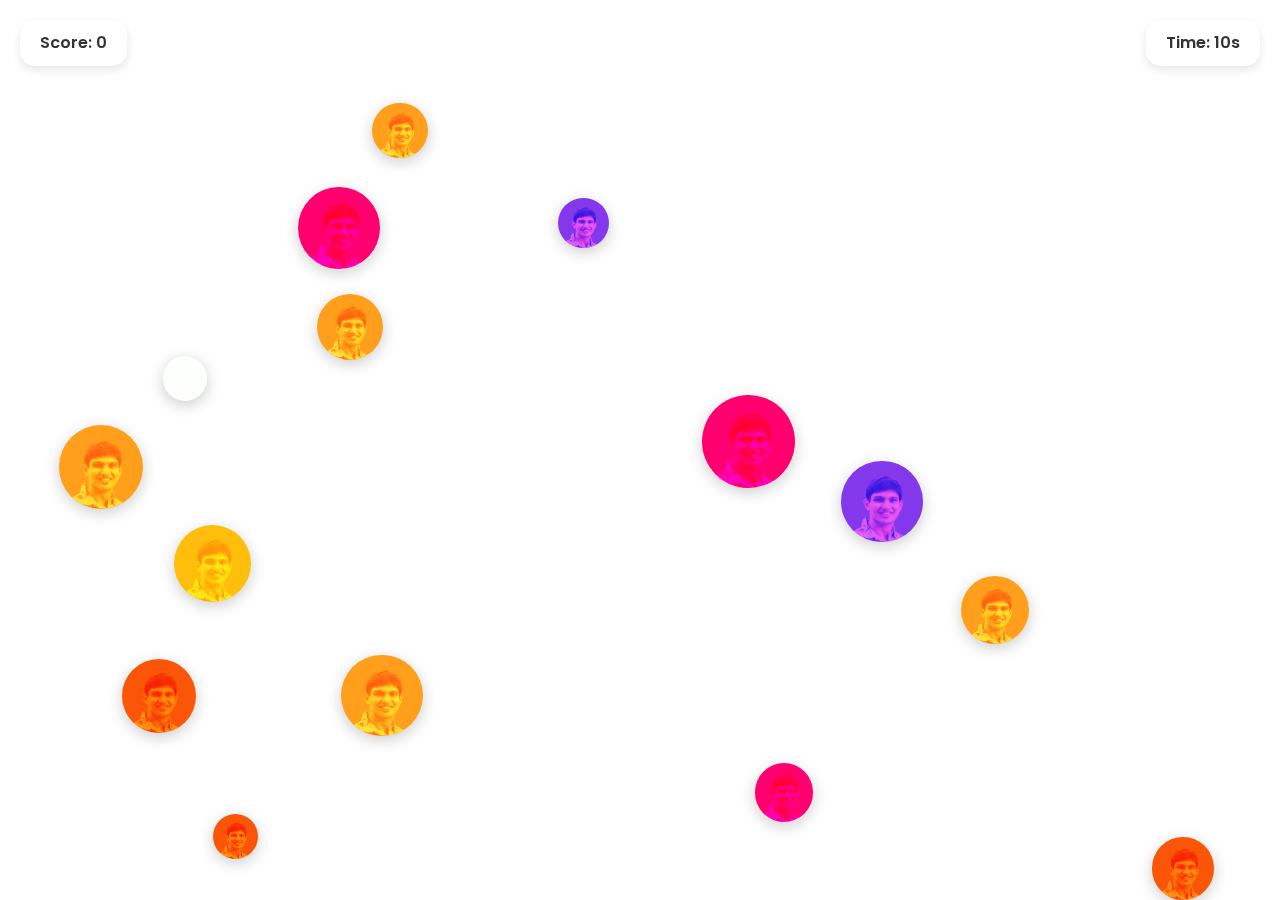
<file: game.html>
<!DOCTYPE html>
<html lang="en">
<head>
    <meta charset="UTF-8">
    <meta name="viewport" content="width=device-width, initial-scale=1.0">
    <title>Circle Pop Game | Swamik Lamichhane</title>
    <link rel="stylesheet" href="css/style.css">
    <link rel="stylesheet" href="https://cdnjs.cloudflare.com/ajax/libs/font-awesome/6.4.0/css/all.min.css">
    <link rel="preconnect" href="https://fonts.googleapis.com">
    <link rel="preconnect" href="https://fonts.gstatic.com" crossorigin>
    <link href="https://fonts.googleapis.com/css2?family=Poppins:wght@300;400;500;600;700&display=swap" rel="stylesheet">
    <style>
        .game-container {
            position: relative;
            width: 100%;
            height: 100vh;
            overflow: hidden;
            background: var(--bg-color);
        }

        .game-ui {
            position: absolute;
            top: 20px;
            left: 0;
            right: 0;
            display: flex;
            justify-content: space-between;
            padding: 0 20px;
            z-index: 10;
        }

        .score-container, .timer-container {
            background: rgba(255, 255, 255, 0.2);
            backdrop-filter: blur(10px);
            border-radius: 15px;
            padding: 10px 20px;
            font-weight: 600;
            box-shadow: 0 4px 10px rgba(0, 0, 0, 0.1);
            color: var(--text-color);
        }

        .circle {
            position: absolute;
            border-radius: 50%;
            background-size: cover;
            background-position: center;
            cursor: pointer;
            transition: transform 0.2s;
            box-shadow: 0 4px 15px rgba(0, 0, 0, 0.2);
            overflow: hidden;
        }

        .circle:hover {
            transform: scale(1.1);
        }

        .circle.popped {
            transform: scale(0);
            opacity: 0;
        }

        .game-over {
            position: absolute;
            top: 50%;
            left: 50%;
            transform: translate(-50%, -50%);
            background: rgba(255, 255, 255, 0.95);
            backdrop-filter: blur(10px);
            border-radius: 20px;
            padding: 40px;
            text-align: center;
            box-shadow: 0 10px 30px rgba(0, 0, 0, 0.2);
            z-index: 20;
            display: none;
        }

        .game-over h2 {
            font-size: 2.5rem;
            margin-bottom: 20px;
            color: var(--primary-color);
        }

        .final-score {
            font-size: 3rem;
            font-weight: 700;
            margin-bottom: 30px;
            color: var(--accent-color);
        }

        .home-btn {
            margin-top: 20px;
        }

        .accent-btn {
            background: var(--accent-color);
            color: white;
        }

        .dark-theme .game-over {
            background: rgba(30, 30, 30, 0.95);
        }
        
        .dark-theme .score-container, 
        .dark-theme .timer-container {
            background: rgba(30, 30, 30, 0.3);
            color: var(--dm-text-color);
        }
    </style>
</head>
<body>
    <div class="game-container">
        <div class="game-ui">
            <div class="score-container">Score: <span id="score">0</span></div>
            <div class="timer-container">Time: <span id="timer">10</span>s</div>
        </div>
        
        <div class="game-over">
            <h2>Game Over!</h2>
            <div>Your score:</div>
            <div class="final-score" id="final-score">0</div>
            <a href="/" class="btn primary-btn home-btn">Return Home</a>
            <button id="play-again" class="btn accent-btn">Play Again</button>
        </div>
    </div>

    <script>
        document.addEventListener('DOMContentLoaded', () => {
            const gameContainer = document.querySelector('.game-container');
            const scoreElement = document.getElementById('score');
            const timerElement = document.getElementById('timer');
            const gameOverScreen = document.querySelector('.game-over');
            const finalScoreElement = document.getElementById('final-score');
            const playAgainButton = document.getElementById('play-again');
            
            let score = 0;
            let timeLeft = 10;
            let gameActive = true;
            let circles = [];
            
            const colors = [
                '#FF6B6B', '#4ECDC4', '#45B7D1', '#FFBE0B', 
                '#FB5607', '#FF006E', '#8338EC', '#3A86FF',
                '#FF9F1C', '#E71D36', '#2EC4B6', '#FDFFFC'
            ];
            
            function createCircle() {
                if (!gameActive) return;
                
                const size = Math.random() * 60 + 40; // 40-100px
                const circle = document.createElement('div');
                circle.className = 'circle';
                
                // Random position
                const posX = Math.random() * (window.innerWidth - size);
                const posY = Math.random() * (window.innerHeight - size);
                
                circle.style.width = `${size}px`;
                circle.style.height = `${size}px`;
                circle.style.left = `${posX}px`;
                circle.style.top = `${posY}px`;
                
                // Random color
                const colorIndex = Math.floor(Math.random() * colors.length);
                circle.style.backgroundColor = colors[colorIndex];
                
                // Create image element inside circle
                const img = document.createElement('div');
                img.style.position = 'absolute';
                img.style.top = '0';
                img.style.left = '0';
                img.style.width = '100%';
                img.style.height = '100%';
                img.style.backgroundImage = 'url("images/profile.png")';
                img.style.backgroundSize = 'cover';
                img.style.backgroundPosition = 'center';
                img.style.borderRadius = '50%';
                img.style.mixBlendMode = 'overlay';
                img.style.opacity = '0.8';
                
                circle.appendChild(img);
                
                // Add pop event
                circle.addEventListener('click', () => {
                    if (!gameActive) return;
                    
                    circle.classList.add('popped');
                    score++;
                    scoreElement.textContent = score;
                    
                    // Remove after animation
                    setTimeout(() => {
                        if (circle.parentNode) {
                            circle.parentNode.removeChild(circle);
                        }
                    }, 300);
                });
                
                gameContainer.appendChild(circle);
                circles.push(circle);
                
                // Random movement
                const speedX = (Math.random() - 0.5) * 3;
                const speedY = (Math.random() - 0.5) * 3;
                
                function moveCircle() {
                    if (!gameActive || !circle.parentNode) return;
                    
                    let x = parseFloat(circle.style.left);
                    let y = parseFloat(circle.style.top);
                    
                    x += speedX;
                    y += speedY;
                    
                    // Bounce off walls
                    if (x <= 0 || x + size >= window.innerWidth) {
                        x = Math.max(0, Math.min(x, window.innerWidth - size));
                        speedX *= -1;
                    }
                    
                    if (y <= 0 || y + size >= window.innerHeight) {
                        y = Math.max(0, Math.min(y, window.innerHeight - size));
                        speedY *= -1;
                    }
                    
                    circle.style.left = `${x}px`;
                    circle.style.top = `${y}px`;
                    
                    requestAnimationFrame(moveCircle);
                }
                
                requestAnimationFrame(moveCircle);
            }
            
            function startGame() {
                score = 0;
                timeLeft = 10;
                gameActive = true;
                scoreElement.textContent = score;
                timerElement.textContent = timeLeft;
                gameOverScreen.style.display = 'none';
                
                // Clear existing circles
                circles.forEach(circle => {
                    if (circle.parentNode) {
                        circle.parentNode.removeChild(circle);
                    }
                });
                circles = [];
                
                // Create initial circles
                for (let i = 0; i < 15; i++) {
                    createCircle();
                }
                
                // Add more circles over time
                const circleInterval = setInterval(() => {
                    if (!gameActive) {
                        clearInterval(circleInterval);
                        return;
                    }
                    
                    if (circles.length < 30) {
                        createCircle();
                    }
                }, 1000);
                
                // Timer countdown
                const timerInterval = setInterval(() => {
                    timeLeft--;
                    timerElement.textContent = timeLeft;
                    
                    if (timeLeft <= 0) {
                        clearInterval(timerInterval);
                        clearInterval(circleInterval);
                        endGame();
                    }
                }, 1000);
            }
            
            function endGame() {
                gameActive = false;
                finalScoreElement.textContent = score;
                gameOverScreen.style.display = 'block';
                
                // Add pop animation to remaining circles
                circles.forEach(circle => {
                    circle.classList.add('popped');
                    setTimeout(() => {
                        if (circle.parentNode) {
                            circle.parentNode.removeChild(circle);
                        }
                    }, 500);
                });
            }
            
            // Start the game when page loads
            startGame();
            
            // Play again button
            playAgainButton.addEventListener('click', startGame);
            
            // Handle window resize
            window.addEventListener('resize', () => {
                circles.forEach(circle => {
                    const size = parseFloat(circle.style.width);
                    let x = parseFloat(circle.style.left);
                    let y = parseFloat(circle.style.top);
                    
                    x = Math.min(x, window.innerWidth - size);
                    y = Math.min(y, window.innerHeight - size);
                    
                    circle.style.left = `${x}px`;
                    circle.style.top = `${y}px`;
                });
            });
        });
    </script>
</body>
</html>
</file>
<file: css/style.css>
/* ===== VARIABLES ===== */
:root {
    /* Colors */
    --primary-color: #4361ee;
    --secondary-color: #3a0ca3;
    --accent-color: #4cc9f0;
    --accent-hover: #3ab0d9;
    --text-color: #333;
    --text-color-light: #777;
    --bg-color: #ffffff;
    --bg-color-dark: #f8f9fa;
    --bg-color-darker: #e9ecef;
    --border-color: #dee2e6;
    --success-color: #4caf50;
    --error-color: #f44336;
    --warning-color: #ff9800;

    /* Dark Mode Colors */
    --dm-primary-color: #4cc9f0;
    --dm-secondary-color: #4361ee;
    --dm-accent-color: #7209b7;
    --dm-accent-hover: #8a1ed0;
    --dm-text-color: #f8f9fa;
    --dm-text-color-light: #ced4da;
    --dm-bg-color: #121212;
    --dm-bg-color-dark: #1e1e1e;
    --dm-bg-color-darker: #252525;
    --dm-border-color: #333;

    /* Spacing */
    --spacing-xs: 0.25rem;
    --spacing-sm: 0.5rem;
    --spacing-md: 1rem;
    --spacing-lg: 1.5rem;
    --spacing-xl: 2rem;
    --spacing-xxl: 3rem;

    /* Font Sizes */
    --font-size-xs: 0.75rem;
    --font-size-sm: 0.875rem;
    --font-size-md: 1rem;
    --font-size-lg: 1.25rem;
    --font-size-xl: 1.5rem;
    --font-size-xxl: 2rem;
    --font-size-xxxl: 3rem;

    /* Transitions */
    --transition-slow: 0.5s ease;
    --transition-normal: 0.3s ease;
    --transition-fast: 0.15s ease;

    /* Border Radius */
    --border-radius-sm: 4px;
    --border-radius-md: 8px;
    --border-radius-lg: 16px;
    --border-radius-circle: 50%;

    /* Shadows */
    --shadow-sm: 0 2px 4px rgba(0, 0, 0, 0.05);
    --shadow-md: 0 4px 8px rgba(0, 0, 0, 0.1);
    --shadow-lg: 0 8px 16px rgba(0, 0, 0, 0.1);
    --shadow-xl: 0 16px 24px rgba(0, 0, 0, 0.1);
}

/* ===== RESET & BASE STYLES ===== */
*, *::before, *::after {
    margin: 0;
    padding: 0;
    box-sizing: border-box;
}

html {
    font-size: 16px;
    scroll-behavior: smooth;
    scroll-padding-top: 80px;
}

body {
    font-family: 'Poppins', sans-serif;
    color: var(--text-color);
    background-color: var(--bg-color);
    line-height: 1.6;
    overflow-x: hidden;
    transition: background-color var(--transition-normal), color var(--transition-normal);
    position: relative;
}

body.dark-mode {
    color: var(--dm-text-color);
    background-color: var(--dm-bg-color);
}

a {
    text-decoration: none;
    color: var(--primary-color);
    transition: color var(--transition-normal);
}

body.dark-mode a {
    color: var(--dm-primary-color);
}

a:hover {
    color: var(--secondary-color);
}

body.dark-mode a:hover {
    color: var(--dm-secondary-color);
}

ul {
    list-style: none;
}

img {
    max-width: 100%;
    height: auto;
    display: block;
}

button, input, textarea {
    font-family: inherit;
    font-size: inherit;
}

.container {
    max-width: 1200px;
    margin: 0 auto;
    padding: 0 var(--spacing-lg);
}

.section-title {
    font-size: var(--font-size-xxl);
    margin-bottom: var(--spacing-xl);
    position: relative;
    display: inline-block;
    padding-bottom: var(--spacing-sm);
}

.section-title::after {
    content: '';
    position: absolute;
    bottom: 0;
    left: 0;
    width: 60px;
    height: 4px;
    background: var(--primary-color);
    border-radius: var(--border-radius-sm);
    transition: background var(--transition-normal);
}

body.dark-mode .section-title::after {
    background: var(--dm-primary-color);
}

.btn {
    display: inline-block;
    padding: 0.75rem 2rem;
    border-radius: var(--border-radius-md);
    font-weight: 600;
    cursor: pointer;
    transition: all var(--transition-normal);
    border: none;
    text-align: center;
}

.primary-btn {
    background-color: var(--primary-color);
    color: white;
}

.primary-btn:hover {
    background-color: var(--secondary-color);
    color: white;
    box-shadow: var(--shadow-md);
    transform: translateY(-3px);
}

.secondary-btn {
    background-color: transparent;
    color: var(--primary-color);
    border: 2px solid var(--primary-color);
}

.secondary-btn:hover {
    background-color: var(--primary-color);
    color: white;
    box-shadow: var(--shadow-md);
    transform: translateY(-3px);
}

.accent-btn {
    background-color: var(--accent-color, #FF6B6B);
    color: white;
    border: none;
}

.accent-btn:hover {
    background-color: var(--accent-hover, #FF5252);
    transform: translateY(-3px);
    box-shadow: var(--shadow-md);
}

body.dark-mode .primary-btn {
    background-color: var(--dm-primary-color);
    color: var(--dm-bg-color);
}

body.dark-mode .primary-btn:hover {
    background-color: var(--dm-secondary-color);
}

body.dark-mode .secondary-btn {
    color: var(--dm-primary-color);
    border-color: var(--dm-primary-color);
}

body.dark-mode .secondary-btn:hover {
    background-color: var(--dm-primary-color);
    color: var(--dm-bg-color);
}

/* ===== HEADER & NAVIGATION ===== */
.header {
    position: fixed;
    top: 0;
    left: 0;
    width: 100%;
    background-color: rgba(255, 255, 255, 0.95);
    box-shadow: var(--shadow-sm);
    z-index: 1000;
    transition: all var(--transition-normal);
    backdrop-filter: blur(10px);
    -webkit-backdrop-filter: blur(10px);
}

body.dark-mode .header {
    background-color: rgba(18, 18, 18, 0.95);
    box-shadow: 0 2px 10px rgba(0, 0, 0, 0.3);
}

.header.scrolled {
    padding: 0.5rem 0;
    box-shadow: var(--shadow-md);
}

.navbar {
    display: flex;
    justify-content: space-between;
    align-items: center;
    padding: 1rem 0;
}

.logo a {
    font-size: var(--font-size-xl);
    font-weight: 700;
    color: var(--primary-color);
    transition: color var(--transition-normal);
}

body.dark-mode .logo a {
    color: var(--dm-primary-color);
}

.nav-links {
    display: flex;
    gap: 2rem;
}

.nav-links a {
    color: var(--text-color);
    font-weight: 500;
    position: relative;
    padding: 0.5rem 0;
}

body.dark-mode .nav-links a {
    color: var(--dm-text-color);
}

.nav-links a::after {
    content: '';
    position: absolute;
    width: 0;
    height: 2px;
    bottom: 0;
    left: 0;
    background-color: var(--primary-color);
    transition: width var(--transition-normal);
}

body.dark-mode .nav-links a::after {
    background-color: var(--dm-primary-color);
}

.nav-links a:hover::after, 
.nav-links a.active::after {
    width: 100%;
}

.nav-links a:hover {
    color: var(--primary-color);
}

body.dark-mode .nav-links a:hover {
    color: var(--dm-primary-color);
}

.theme-toggle {
    display: flex;
    align-items: center;
    justify-content: center;
    cursor: pointer;
    font-size: var(--font-size-lg);
    transition: transform var(--transition-fast);
}

.theme-toggle:hover {
    transform: rotate(15deg);
}

.theme-toggle .fa-sun {
    color: #f39c12;
    display: none;
}

.theme-toggle .fa-moon {
    color: #3498db;
    display: block;
}

body.dark-mode .theme-toggle .fa-sun {
    display: block;
}

body.dark-mode .theme-toggle .fa-moon {
    display: none;
}

.hamburger {
    display: none;
    cursor: pointer;
}

.bar {
    display: block;
    width: 25px;
    height: 3px;
    margin: 5px auto;
    background-color: var(--text-color);
    transition: all var(--transition-normal);
}

body.dark-mode .bar {
    background-color: var(--dm-text-color);
}

@media (max-width: 768px) {
    .hamburger {
        display: block;
    }
    
    .hamburger.active .bar:nth-child(2) {
        opacity: 0;
    }
    
    .hamburger.active .bar:nth-child(1) {
        transform: translateY(8px) rotate(45deg);
    }
    
    .hamburger.active .bar:nth-child(3) {
        transform: translateY(-8px) rotate(-45deg);
    }
    
    .nav-links {
        position: fixed;
        left: -100%;
        top: 70px;
        gap: 0;
        flex-direction: column;
        background-color: var(--bg-color);
        width: 100%;
        text-align: center;
        transition: 0.3s;
        box-shadow: 0 10px 10px rgba(0, 0, 0, 0.05);
        padding: 2rem 0;
        z-index: 1000;
    }
    
    body.dark-mode .nav-links {
        background-color: var(--dm-bg-color);
        box-shadow: 0 10px 10px rgba(0, 0, 0, 0.2);
    }
    
    .nav-links.active {
        left: 0;
    }
    
    .nav-links li {
        margin: 1rem 0;
    }
}

/* ===== HERO SECTION ===== */
.hero-section {
    padding: 7rem 0 5rem;
    min-height: 100vh;
    display: flex;
    align-items: center;
}

.hero-section .container {
    display: flex;
    align-items: center;
    justify-content: space-between;
}

.hero-content {
    flex: 1;
    max-width: 600px;
}

.hero-content h1 {
    font-size: 3.5rem;
    font-weight: 700;
    margin-bottom: var(--spacing-md);
    line-height: 1.2;
    position: relative;
}

.hero-content h2 {
    font-size: var(--font-size-xl);
    font-weight: 600;
    margin-bottom: var(--spacing-lg);
    color: var(--primary-color);
}

body.dark-mode .hero-content h2 {
    color: var(--dm-primary-color);
}

.hero-content p {
    font-size: var(--font-size-lg);
    margin-bottom: var(--spacing-xl);
    color: var(--text-color-light);
}

body.dark-mode .hero-content p {
    color: var(--dm-text-color-light);
}

.cta-buttons {
    display: flex;
    gap: var(--spacing-md);
    margin-bottom: var(--spacing-xl);
}

.social-links {
    display: flex;
    gap: var(--spacing-md);
}

.social-links a {
    display: flex;
    align-items: center;
    justify-content: center;
    width: 40px;
    height: 40px;
    border-radius: var(--border-radius-circle);
    background-color: var(--bg-color-dark);
    color: var(--text-color);
    transition: all var(--transition-normal);
}

body.dark-mode .social-links a {
    background-color: var(--dm-bg-color-dark);
    color: var(--dm-text-color);
}

.social-links a:hover {
    background-color: var(--primary-color);
    color: white;
    transform: translateY(-3px);
    box-shadow: var(--shadow-md);
}

body.dark-mode .social-links a:hover {
    background-color: var(--dm-primary-color);
    color: var(--dm-bg-color);
}

.hero-image {
    flex: 1;
    max-width: 500px;
    display: flex;
    justify-content: center;
    position: relative;
}

.image-container {
    position: relative;
    width: 350px;
    height: 350px;
}

.profile-image {
    width: 300px;
    height: 300px;
    border-radius: var(--border-radius-lg);
    background-image: url('../images/profile.png');
    background-size: cover;
    background-position: center;
    position: relative;
    z-index: 2;
    box-shadow: 0 10px 30px rgba(0, 0, 0, 0.1);
    animation: float 6s ease-in-out infinite;
    background-color: var(--primary-color);
}

.floating-shape {
    position: absolute;
    border-radius: var(--border-radius-lg);
    opacity: 0.7;
    z-index: 0;
}

.shape1 {
    width: 100px;
    height: 100px;
    background-color: var(--accent-color);
    top: -20px;
    left: -20px;
    animation: float 6s ease-in-out infinite;
}

.shape2 {
    width: 150px;
    height: 150px;
    background-color: var(--secondary-color);
    bottom: -30px;
    right: -30px;
    animation: float 7s ease-in-out infinite reverse;
}

.shape3 {
    width: 80px;
    height: 80px;
    background-color: var(--primary-color);
    top: 60%;
    left: -40px;
    animation: float 5s ease-in-out infinite 1s;
}

body.dark-mode .shape1 {
    background-color: var(--dm-accent-color);
}

body.dark-mode .shape2 {
    background-color: var(--dm-secondary-color);
}

body.dark-mode .shape3 {
    background-color: var(--dm-primary-color);
}

@keyframes float {
    0% {
        transform: translateY(0px);
    }
    50% {
        transform: translateY(-20px);
    }
    100% {
        transform: translateY(0px);
    }
}

/* Glitch Text Animation */
.glitch-text {
    position: relative;
    animation: glitch 5s infinite;
}

.glitch-text::before,
.glitch-text::after {
    content: attr(data-text);
    position: absolute;
    top: 0;
    left: 0;
    width: 100%;
    height: 100%;
    clip: rect(0, 0, 0, 0);
}

.glitch-text::before {
    left: 2px;
    text-shadow: -1px 0 var(--accent-color);
    animation: glitch-animation 3s infinite linear alternate-reverse;
}

.glitch-text::after {
    left: -2px;
    text-shadow: 2px 0 var(--secondary-color);
    animation: glitch-animation 2s infinite linear alternate;
}

body.dark-mode .glitch-text::before {
    text-shadow: -1px 0 var(--dm-accent-color);
}

body.dark-mode .glitch-text::after {
    text-shadow: 2px 0 var(--dm-secondary-color);
}

@keyframes glitch-animation {
    0% {
        clip: rect(44px, 9999px, 56px, 0);
    }
    5% {
        clip: rect(74px, 9999px, 50px, 0);
    }
    10% {
        clip: rect(72px, 9999px, 40px, 0);
    }
    15% {
        clip: rect(90px, 9999px, 91px, 0);
    }
    20% {
        clip: rect(37px, 9999px, 15px, 0);
    }
    25% {
        clip: rect(91px, 9999px, 66px, 0);
    }
    30% {
        clip: rect(1px, 9999px, 84px, 0);
    }
    35% {
        clip: rect(23px, 9999px, 92px, 0);
    }
    40% {
        clip: rect(45px, 9999px, 92px, 0);
    }
    45% {
        clip: rect(65px, 9999px, 64px, 0);
    }
    50% {
        clip: rect(58px, 9999px, 77px, 0);
    }
    55% {
        clip: rect(24px, 9999px, 86px, 0);
    }
    60% {
        clip: rect(88px, 9999px, 59px, 0);
    }
    65% {
        clip: rect(33px, 9999px, 97px, 0);
    }
    70% {
        clip: rect(99px, 9999px, 36px, 0);
    }
    75% {
        clip: rect(76px, 9999px, 78px, 0);
    }
    80% {
        clip: rect(26px, 9999px, 45px, 0);
    }
    85% {
        clip: rect(30px, 9999px, 16px, 0);
    }
    90% {
        clip: rect(54px, 9999px, 68px, 0);
    }
    95% {
        clip: rect(52px, 9999px, 51px, 0);
    }
    100% {
        clip: rect(62px, 9999px, 75px, 0);
    }
}

@media (max-width: 992px) {
    .hero-section .container {
        flex-direction: column;
        text-align: center;
    }
    
    .hero-content {
        margin-bottom: var(--spacing-xxl);
    }
    
    .cta-buttons, .social-links {
        justify-content: center;
    }
    
    .hero-content h1 {
        font-size: 2.5rem;
    }
}

@media (max-width: 576px) {
    .hero-content h1 {
        font-size: 2rem;
    }
    
    .hero-content h2 {
        font-size: var(--font-size-lg);
    }
    
    .hero-content p {
        font-size: var(--font-size-md);
    }
    
    .cta-buttons {
        flex-direction: column;
        gap: var(--spacing-sm);
    }
    
    .image-container {
        width: 280px;
        height: 280px;
    }
}

/* ===== ABOUT SECTION ===== */
.about-section {
    padding: var(--spacing-xxl) 0;
    background-color: var(--bg-color);
}

body.dark-mode .about-section {
    background-color: var(--dm-bg-color);
}

.about-content {
    display: grid;
    grid-template-columns: 1fr 1fr;
    gap: var(--spacing-xxl);
}

.about-text p {
    margin-bottom: var(--spacing-lg);
    color: var(--text-color-light);
}

body.dark-mode .about-text p {
    color: var(--dm-text-color-light);
}

.stats {
    display: flex;
    gap: var(--spacing-xl);
    margin-top: var(--spacing-xl);
}

.stat {
    display: flex;
    flex-direction: column;
    align-items: center;
}

.count {
    font-size: var(--font-size-xxl);
    font-weight: 700;
    color: var(--primary-color);
    margin-bottom: var(--spacing-xs);
}

body.dark-mode .count {
    color: var(--dm-primary-color);
}

.label {
    font-size: var(--font-size-sm);
    color: var(--text-color-light);
    text-align: center;
}

body.dark-mode .label {
    color: var(--dm-text-color-light);
}

.timeline {
    position: relative;
    margin-top: var(--spacing-lg);
}

.timeline::before {
    content: '';
    position: absolute;
    width: 2px;
    height: 100%;
    background-color: var(--border-color);
    left: 7px;
    top: 0;
}

body.dark-mode .timeline::before {
    background-color: var(--dm-border-color);
}

.timeline-item {
    position: relative;
    padding-left: var(--spacing-xl);
    margin-bottom: var(--spacing-lg);
}

.timeline-dot {
    position: absolute;
    left: 0;
    top: 8px;
    width: 16px;
    height: 16px;
    border-radius: 50%;
    background-color: var(--primary-color);
    z-index: 1;
}

body.dark-mode .timeline-dot {
    background-color: var(--dm-primary-color);
}

.timeline-content h4 {
    font-size: var(--font-size-lg);
    margin-bottom: var(--spacing-xs);
}

.timeline-content p {
    margin-bottom: var(--spacing-xs);
    color: var(--text-color-light);
}

.timeline-content span {
    font-size: var(--font-size-sm);
    color: var(--primary-color);
    font-weight: 500;
}

body.dark-mode .timeline-content span {
    color: var(--dm-primary-color);
}

@media (max-width: 768px) {
    .about-content {
        grid-template-columns: 1fr;
        gap: var(--spacing-xl);
    }
    
    .stats {
        justify-content: center;
    }
}

/* ===== SKILLS SECTION ===== */
.skills-section {
    padding: var(--spacing-xxl) 0;
    background-color: var(--bg-color-dark);
}

body.dark-mode .skills-section {
    background-color: var(--dm-bg-color-dark);
}

.skills-grid {
    display: grid;
    grid-template-columns: repeat(3, 1fr);
    gap: var(--spacing-xl);
}

.skill-category {
    background-color: var(--bg-color);
    border-radius: var(--border-radius-md);
    padding: var(--spacing-lg);
    box-shadow: var(--shadow-md);
    transition: transform var(--transition-normal), box-shadow var(--transition-normal);
}

body.dark-mode .skill-category {
    background-color: var(--dm-bg-color);
    box-shadow: 0 4px 8px rgba(0, 0, 0, 0.3);
}

.skill-category:hover {
    transform: translateY(-5px);
    box-shadow: var(--shadow-lg);
}

.skill-category h3 {
    font-size: var(--font-size-lg);
    margin-bottom: var(--spacing-lg);
    color: var(--text-color);
    border-bottom: 2px solid var(--primary-color);
    padding-bottom: var(--spacing-sm);
    display: inline-block;
}

body.dark-mode .skill-category h3 {
    color: var(--dm-text-color);
    border-bottom-color: var(--dm-primary-color);
}

.skill-list {
    display: flex;
    flex-direction: column;
    gap: var(--spacing-md);
}

.skill-item {
    display: flex;
    align-items: center;
    position: relative;
    padding: var(--spacing-sm);
    border-radius: var(--border-radius-sm);
    transition: background var(--transition-normal);
}

.skill-item:hover {
    background-color: var(--bg-color-dark);
}

body.dark-mode .skill-item:hover {
    background-color: var(--dm-bg-color-darker);
}

.skill-item::before {
    content: attr(data-skill);
    position: absolute;
    bottom: 100%;
    left: 50%;
    transform: translateX(-50%);
    background-color: var(--primary-color);
    color: white;
    padding: 0.25rem 0.5rem;
    border-radius: var(--border-radius-sm);
    font-size: var(--font-size-xs);
    opacity: 0;
    visibility: hidden;
    transition: all var(--transition-normal);
    pointer-events: none;
    white-space: nowrap;
    z-index: 10;
}

body.dark-mode .skill-item::before {
    background-color: var(--dm-primary-color);
}

.skill-item:hover::before {
    opacity: 1;
    visibility: visible;
    bottom: calc(100% + 10px);
}

.skill-icon {
    flex-shrink: 0;
    width: 40px;
    height: 40px;
    border-radius: var(--border-radius-circle);
    background-color: var(--bg-color-darker);
    display: flex;
    align-items: center;
    justify-content: center;
    margin-right: var(--spacing-md);
    color: var(--primary-color);
    font-size: var(--font-size-lg);
}

body.dark-mode .skill-icon {
    background-color: var(--dm-bg-color-darker);
    color: var(--dm-primary-color);
}

.skill-info {
    flex-grow: 1;
}

.skill-info h4 {
    font-size: var(--font-size-md);
    margin-bottom: var(--spacing-xs);
}

.progress-bar {
    height: 6px;
    background-color: var(--bg-color-darker);
    border-radius: var(--border-radius-sm);
    overflow: hidden;
}

body.dark-mode .progress-bar {
    background-color: var(--dm-bg-color-darker);
}

.progress {
    height: 100%;
    background-color: var(--primary-color);
    border-radius: var(--border-radius-sm);
    transition: width 1.5s cubic-bezier(0.65, 0, 0.35, 1);
}

body.dark-mode .progress {
    background-color: var(--dm-primary-color);
}

@media (max-width: 992px) {
    .skills-grid {
        grid-template-columns: repeat(2, 1fr);
    }
}

@media (max-width: 576px) {
    .skills-grid {
        grid-template-columns: 1fr;
    }
}

/* ===== PROJECTS SECTION ===== */
.projects-section {
    padding: var(--spacing-xxl) 0;
    background-color: var(--bg-color);
}

body.dark-mode .projects-section {
    background-color: var(--dm-bg-color);
}

.filter-buttons {
    display: flex;
    justify-content: center;
    gap: var(--spacing-md);
    margin-bottom: var(--spacing-xl);
    flex-wrap: wrap;
}

.filter-btn {
    padding: 0.5rem 1.5rem;
    border-radius: var(--border-radius-md);
    border: none;
    background-color: var(--bg-color-dark);
    color: var(--text-color);
    font-weight: 500;
    cursor: pointer;
    transition: all var(--transition-normal);
}

body.dark-mode .filter-btn {
    background-color: var(--dm-bg-color-dark);
    color: var(--dm-text-color);
}

.filter-btn:hover, .filter-btn.active {
    background-color: var(--primary-color);
    color: white;
    transform: translateY(-3px);
    box-shadow: var(--shadow-sm);
}

body.dark-mode .filter-btn:hover, 
body.dark-mode .filter-btn.active {
    background-color: var(--dm-primary-color);
    color: var(--dm-bg-color);
}

.projects-grid {
    display: grid;
    grid-template-columns: repeat(auto-fill, minmax(350px, 1fr));
    gap: var(--spacing-xl);
}

.project-card {
    border-radius: var(--border-radius-md);
    overflow: hidden;
    background-color: var(--bg-color);
    box-shadow: var(--shadow-md);
    transition: all var(--transition-normal);
    transform: translateY(0);
}

body.dark-mode .project-card {
    background-color: var(--dm-bg-color-dark);
    box-shadow: 0 4px 8px rgba(0, 0, 0, 0.3);
}

.project-card:hover {
    transform: translateY(-10px);
    box-shadow: var(--shadow-lg);
}

.project-card.hide {
    display: none;
}

.project-img {
    position: relative;
    height: 200px;
    overflow: hidden;
}

.project-img img {
    width: 100%;
    height: 100%;
    object-fit: cover;
    transition: transform var(--transition-normal);
}

.project-card:hover .project-img img {
    transform: scale(1.1);
}

.overlay {
    position: absolute;
    top: 0;
    left: 0;
    width: 100%;
    height: 100%;
    background: rgba(0, 0, 0, 0.5);
    display: flex;
    align-items: center;
    justify-content: center;
    opacity: 0;
    transition: opacity var(--transition-normal);
}

.project-card:hover .overlay {
    opacity: 1;
}

.project-links {
    display: flex;
    gap: var(--spacing-md);
}

.project-links a {
    display: flex;
    align-items: center;
    justify-content: center;
    width: 40px;
    height: 40px;
    border-radius: var(--border-radius-circle);
    background-color: var(--bg-color);
    color: var(--text-color);
    transition: all var(--transition-normal);
    transform: translateY(20px);
}

.project-card:hover .project-links a {
    transform: translateY(0);
}

.project-links a:nth-child(2) {
    transition-delay: 0.1s;
}

.project-links a:hover {
    background-color: var(--primary-color);
    color: white;
}

body.dark-mode .project-links a {
    background-color: var(--dm-bg-color);
    color: var(--dm-text-color);
}

body.dark-mode .project-links a:hover {
    background-color: var(--dm-primary-color);
    color: var(--dm-bg-color);
}

.project-info {
    padding: var(--spacing-lg);
}

.project-info h3 {
    font-size: var(--font-size-lg);
    margin-bottom: var(--spacing-sm);
    transition: color var(--transition-normal);
}

.project-card:hover .project-info h3 {
    color: var(--primary-color);
}

body.dark-mode .project-card:hover .project-info h3 {
    color: var(--dm-primary-color);
}

.project-info p {
    font-size: var(--font-size-sm);
    margin-bottom: var(--spacing-md);
    color: var(--text-color-light);
}

body.dark-mode .project-info p {
    color: var(--dm-text-color-light);
}

.tech-stack {
    display: flex;
    flex-wrap: wrap;
    gap: var(--spacing-sm);
}

.tech-stack span {
    padding: 0.25rem 0.75rem;
    border-radius: var(--border-radius-sm);
    background-color: var(--bg-color-dark);
    font-size: var(--font-size-xs);
    font-weight: 500;
    color: var(--text-color);
}

body.dark-mode .tech-stack span {
    background-color: var(--dm-bg-color-darker);
    color: var(--dm-text-color-light);
}

@media (max-width: 768px) {
    .projects-grid {
        grid-template-columns: repeat(auto-fill, minmax(280px, 1fr));
    }
}

/* ===== CONTACT SECTION ===== */
.contact-section {
    padding: var(--spacing-xxl) 0;
    background-color: var(--bg-color-dark);
}

body.dark-mode .contact-section {
    background-color: var(--dm-bg-color-dark);
}

.contact-content {
    display: grid;
    grid-template-columns: 1fr 2fr;
    gap: var(--spacing-xl);
}

.contact-info {
    display: flex;
    flex-direction: column;
    gap: var(--spacing-lg);
}

.contact-item {
    display: flex;
    align-items: center;
    gap: var(--spacing-md);
    padding: var(--spacing-md);
    border-radius: var(--border-radius-md);
    background-color: var(--bg-color);
    box-shadow: var(--shadow-sm);
    transition: transform var(--transition-normal), box-shadow var(--transition-normal);
}

body.dark-mode .contact-item {
    background-color: var(--dm-bg-color);
}

.contact-item:hover {
    transform: translateY(-5px);
    box-shadow: var(--shadow-md);
}

.icon-container {
    width: 50px;
    height: 50px;
    border-radius: var(--border-radius-circle);
    background-color: var(--primary-color);
    display: flex;
    align-items: center;
    justify-content: center;
    color: white;
    flex-shrink: 0;
}

body.dark-mode .icon-container {
    background-color: var(--dm-primary-color);
}

.contact-item .info h3 {
    font-size: var(--font-size-md);
    margin-bottom: var(--spacing-xs);
}

.contact-item .info p {
    font-size: var(--font-size-sm);
    color: var(--text-color-light);
}

body.dark-mode .contact-item .info p {
    color: var(--dm-text-color-light);
}

.contact-form-container {
    background-color: var(--bg-color);
    border-radius: var(--border-radius-md);
    box-shadow: var(--shadow-md);
    padding: var(--spacing-xl);
}

body.dark-mode .contact-form-container {
    background-color: var(--dm-bg-color);
    box-shadow: 0 4px 8px rgba(0, 0, 0, 0.3);
}

.contact-form {
    display: grid;
    grid-template-columns: 1fr 1fr;
    gap: var(--spacing-md);
}

.form-group {
    position: relative;
    margin-bottom: var(--spacing-md);
}

.form-group:nth-child(3),
.form-group:nth-child(4) {
    grid-column: span 2;
}

.form-group input,
.form-group textarea {
    width: 100%;
    padding: 1rem;
    border: 1px solid var(--border-color);
    border-radius: var(--border-radius-sm);
    background-color: var(--bg-color);
    font-size: var(--font-size-sm);
    transition: all var(--transition-normal);
    outline: none;
}

body.dark-mode .form-group input,
body.dark-mode .form-group textarea {
    background-color: var(--dm-bg-color-dark);
    border-color: var(--dm-border-color);
    color: var(--dm-text-color);
}

.form-group input:focus,
.form-group textarea:focus {
    border-color: var(--primary-color);
    box-shadow: 0 0 0 3px rgba(67, 97, 238, 0.2);
}

body.dark-mode .form-group input:focus,
body.dark-mode .form-group textarea:focus {
    border-color: var(--dm-primary-color);
    box-shadow: 0 0 0 3px rgba(76, 201, 240, 0.2);
}

.form-group label {
    position: absolute;
    top: 50%;
    left: 1rem;
    transform: translateY(-50%);
    font-size: var(--font-size-sm);
    color: var(--text-color-light);
    pointer-events: none;
    transition: all var(--transition-normal);
}

.form-group textarea ~ label {
    top: 1rem;
    transform: none;
}

body.dark-mode .form-group label {
    color: var(--dm-text-color-light);
}

.form-group input:focus ~ label,
.form-group textarea:focus ~ label,
.form-group input:not(:placeholder-shown) ~ label,
.form-group textarea:not(:placeholder-shown) ~ label {
    top: -10px;
    left: 10px;
    font-size: var(--font-size-xs);
    background-color: var(--bg-color);
    padding: 0 5px;
    color: var(--primary-color);
}

body.dark-mode .form-group input:focus ~ label,
body.dark-mode .form-group textarea:focus ~ label,
body.dark-mode .form-group input:not(:placeholder-shown) ~ label,
body.dark-mode .form-group textarea:not(:placeholder-shown) ~ label {
    background-color: var(--dm-bg-color);
    color: var(--dm-primary-color);
}

.form-group textarea {
    resize: vertical;
    min-height: 150px;
}

.contact-form .btn {
    grid-column: span 2;
    justify-self: start;
    padding: 0.75rem 2rem;
}

@media (max-width: 768px) {
    .contact-content {
        grid-template-columns: 1fr;
    }
    
    .contact-form {
        grid-template-columns: 1fr;
    }
    
    .form-group:nth-child(3),
    .form-group:nth-child(4) {
        grid-column: span 1;
    }
    
    .contact-form .btn {
        grid-column: span 1;
    }
}

/* ===== FOOTER ===== */
.footer {
    background-color: var(--bg-color-darker);
    padding: var(--spacing-xl) 0 var(--spacing-md);
}

body.dark-mode .footer {
    background-color: var(--dm-bg-color-darker);
}

.footer-content {
    display: flex;
    justify-content: space-between;
    flex-wrap: wrap;
    gap: var(--spacing-xl);
    margin-bottom: var(--spacing-xl);
}

.footer-logo h2 {
    font-size: var(--font-size-xl);
    margin-bottom: var(--spacing-xs);
}

.footer-logo p {
    font-size: var(--font-size-sm);
    color: var(--text-color-light);
}

body.dark-mode .footer-logo p {
    color: var(--dm-text-color-light);
}

.footer-links ul {
    display: flex;
    gap: var(--spacing-lg);
}

.footer-links a {
    color: var(--text-color);
    font-size: var(--font-size-sm);
    transition: color var(--transition-normal);
}

body.dark-mode .footer-links a {
    color: var(--dm-text-color);
}

.footer-links a:hover {
    color: var(--primary-color);
}

body.dark-mode .footer-links a:hover {
    color: var(--dm-primary-color);
}

.footer-social {
    display: flex;
    gap: var(--spacing-md);
}

.footer-social a {
    display: flex;
    align-items: center;
    justify-content: center;
    width: 40px;
    height: 40px;
    border-radius: var(--border-radius-circle);
    background-color: var(--bg-color);
    color: var(--text-color);
    transition: all var(--transition-normal);
}

body.dark-mode .footer-social a {
    background-color: var(--dm-bg-color);
    color: var(--dm-text-color);
}

.footer-social a:hover {
    background-color: var(--primary-color);
    color: white;
    transform: translateY(-3px);
}

body.dark-mode .footer-social a:hover {
    background-color: var(--dm-primary-color);
    color: var(--dm-bg-color);
}

.footer-bottom {
    text-align: center;
    padding-top: var(--spacing-md);
    border-top: 1px solid var(--border-color);
}

body.dark-mode .footer-bottom {
    border-top-color: var(--dm-border-color);
}

.footer-bottom p {
    font-size: var(--font-size-sm);
    color: var(--text-color-light);
}

body.dark-mode .footer-bottom p {
    color: var(--dm-text-color-light);
}

@media (max-width: 768px) {
    .footer-content {
        flex-direction: column;
        gap: var(--spacing-lg);
        align-items: center;
        text-align: center;
    }
    
    .footer-links ul {
        flex-wrap: wrap;
        justify-content: center;
    }
}

/* ===== CUSTOM CURSOR ===== */
.cursor, .cursor-follower {
    position: fixed;
    border-radius: 50%;
    pointer-events: none;
    z-index: 9999;
    transform: translate(-50%, -50%);
    transition: transform 0.1s;
    display: none;
}

.cursor {
    width: 8px;
    height: 8px;
    background-color: var(--primary-color);
}

.cursor-follower {
    width: 30px;
    height: 30px;
    background-color: rgba(67, 97, 238, 0.3);
    transition: transform 0.3s, background-color 0.3s;
}

body.dark-mode .cursor {
    background-color: var(--dm-primary-color);
}

body.dark-mode .cursor-follower {
    background-color: rgba(76, 201, 240, 0.3);
}

.cursor.active,
.cursor-follower.active {
    transform: translate(-50%, -50%) scale(1.5);
}

.cursor-follower.link-hover {
    background-color: rgba(67, 97, 238, 0.1);
    width: 40px;
    height: 40px;
}

body.dark-mode .cursor-follower.link-hover {
    background-color: rgba(76, 201, 240, 0.1);
}

@media (min-width: 992px) {
    .cursor, .cursor-follower {
        display: block;
    }
}

/* ===== SCROLL TO TOP ===== */
.scroll-to-top {
    position: fixed;
    bottom: 20px;
    right: 20px;
    width: 40px;
    height: 40px;
    background-color: var(--primary-color);
    color: white;
    border-radius: var(--border-radius-circle);
    display: flex;
    align-items: center;
    justify-content: center;
    opacity: 0;
    visibility: hidden;
    transition: all var(--transition-normal);
    box-shadow: var(--shadow-md);
    z-index: 999;
}

body.dark-mode .scroll-to-top {
    background-color: var(--dm-primary-color);
}

.scroll-to-top.show {
    opacity: 1;
    visibility: visible;
    bottom: 30px;
}

.scroll-to-top:hover {
    background-color: var(--secondary-color);
    transform: translateY(-3px);
    box-shadow: var(--shadow-lg);
}

body.dark-mode .scroll-to-top:hover {
    background-color: var(--dm-secondary-color);
}

/* ===== ANIMATIONS ===== */
@keyframes fadeIn {
    from {
        opacity: 0;
        transform: translateY(20px);
    }
    to {
        opacity: 1;
        transform: translateY(0);
    }
}

.fade-in {
    animation: fadeIn 0.8s ease forwards;
}

.fade-in-delay-1 {
    animation: fadeIn 0.8s ease 0.2s forwards;
    opacity: 0;
}

.fade-in-delay-2 {
    animation: fadeIn 0.8s ease 0.4s forwards;
    opacity: 0;
}

.fade-in-delay-3 {
    animation: fadeIn 0.8s ease 0.6s forwards;
    opacity: 0;
}

/* ===== RESPONSIVE MEDIA QUERIES ===== */
@media (max-width: 1200px) {
    .container {
        padding: 0 var(--spacing-md);
    }
}

@media (max-width: 992px) {
    html {
        font-size: 14px;
    }
    
    .section-title {
        text-align: center;
    }
    
    .section-title::after {
        left: 50%;
        transform: translateX(-50%);
    }
}

@media (max-width: 576px) {
    html {
        font-size: 12px;
    }
    
    .container {
        padding: 0 var(--spacing-sm);
    }
    
    .section-title {
        font-size: var(--font-size-xl);
    }
}
</file>
